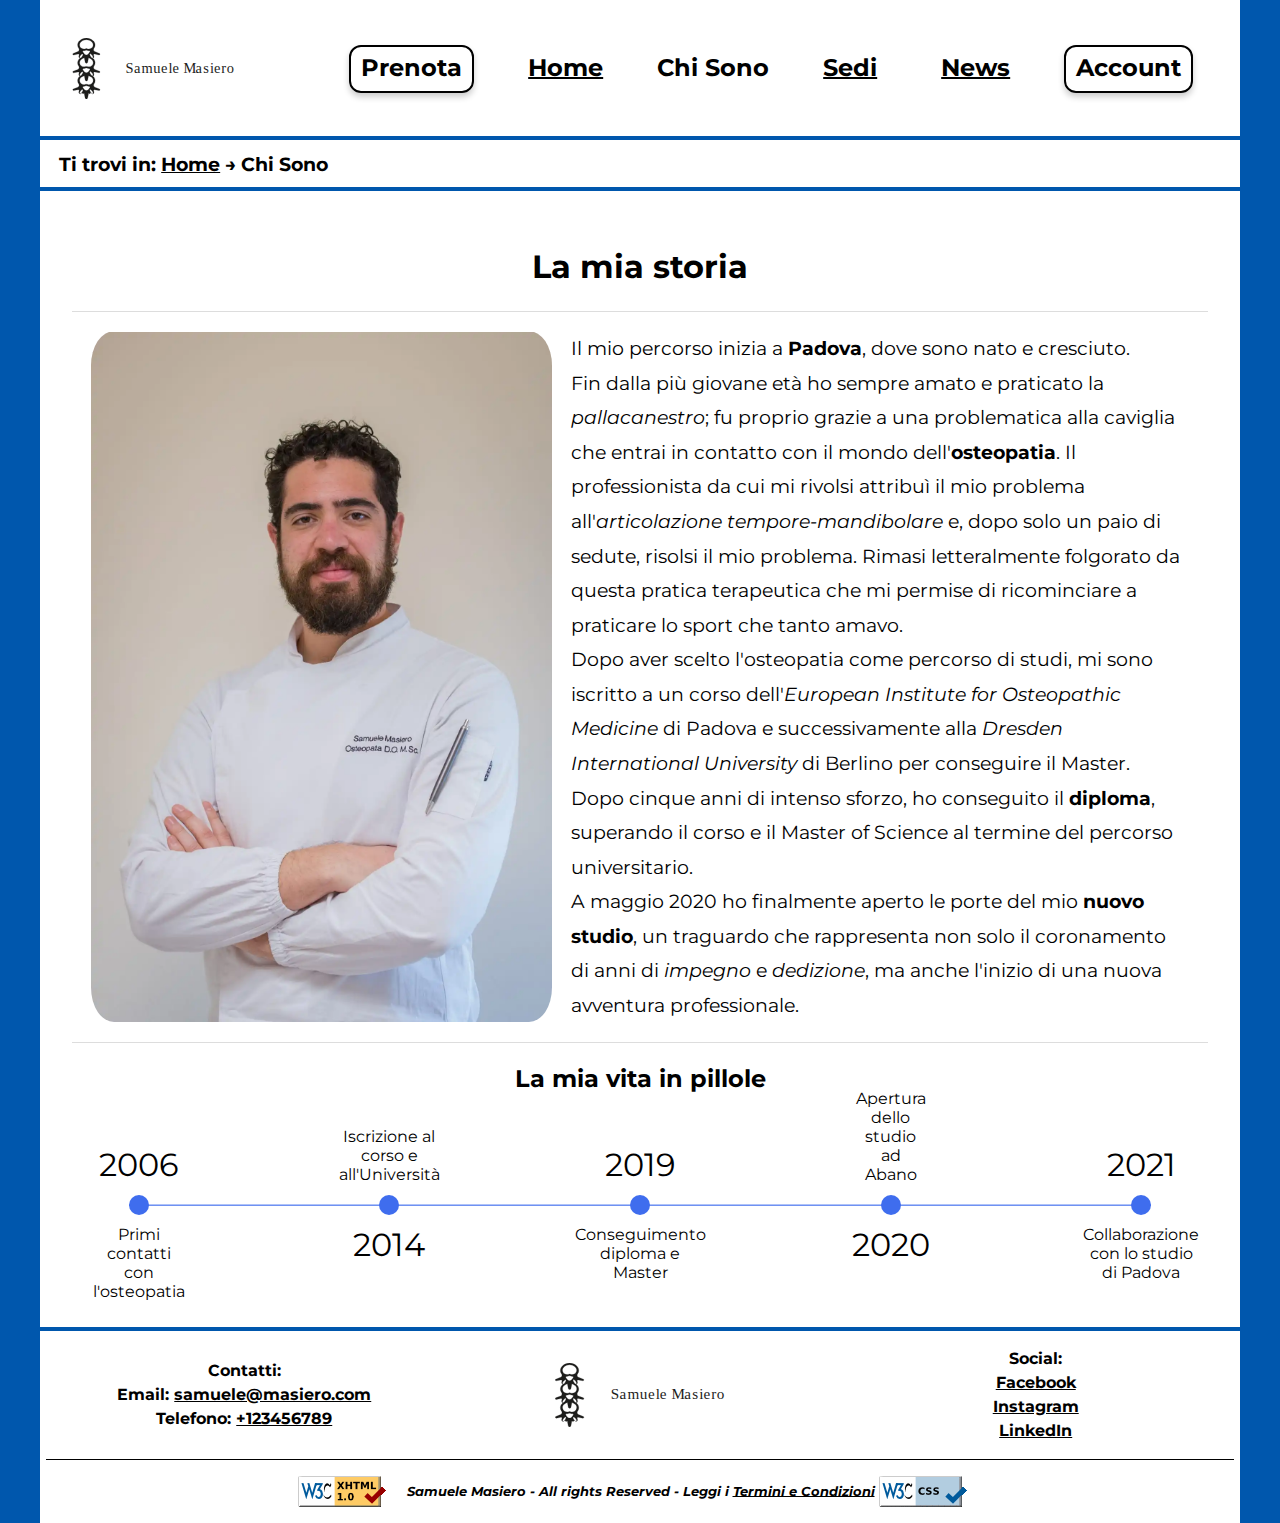
<file: html/about.html>
<!DOCTYPE html>

<html lang="it">
    <head>
        <meta charset="utf-8" />
        <title>Chi Sono - Samuele Masiero</title>
        <link rel="icon" type="image/x-icon" href="./../images/favicon.png" />
        <meta name="description" content="Questa è la pagina dedicata alla biografia di Samuele Masiero, osteopata a Padova: il percorso di studi, le specializzazioni e l'apertura delle cliniche." />
        <meta name="keywords" content="Osteopata,Padova,Samuele Masiero,Biografia" />
        <meta name="author" content="Gruppo OsteoWeb" />
        <meta name="viewport" content="width=device-width, initial-scale=1.0" />
        <link rel="preconnect" href="https://fonts.googleapis.com" />
        <link rel="preconnect" href="https://fonts.gstatic.com" crossorigin />
        <link href="https://fonts.googleapis.com/css2?family=Montserrat:ital,wght@0,100..900;1,100..900&display=swap" rel="stylesheet" />
        <link rel="stylesheet" href="./../styles/style.css" media="screen" />
        <link rel="stylesheet" href="./../styles/tablet.css" media="screen and (max-width:1200px)" />
        <link rel="stylesheet" href="./../styles/mini.css" media="screen and (max-width:768px)" />
        <link rel="stylesheet" href="./../styles/print.css" media="print" />
    </head>

    <body id="about">
        <header>
            <nav aria-label="aiuti alla navigazione" class="listHelp">
                <ul>
                    <li><a href="#content" class="navigationHelp">Vai al contenuto</a></li>
                </ul>
            </nav>
            <div>
                <h1>Osteopata Samuele Masiero</h1>
                <button id="hamburgerBtn" aria-label="Apri/Chiudi menu" aria-expanded="false">
                    <span></span>
                    <span></span>
                    <span></span>
                </button>
                <nav id="menu" aria-label="Menu di navigazione">
                    <ul>
                    <li><a href="#content" class="navigationHelp">Salta menu di navigazione</a></li>
                    <li><a href="./../php/prenotazione.php" class="pulsantemenu">Prenota</a></li>
                    <li><a href="./../index.php" lang="en" xml:lang="en">Home</a></li>  
                    <li class="currentpage">Chi Sono</li>
                    <li><a href="./../html/sedi.html">Sedi</a></li>
                    <li><a href="./../php/news.php" lang="en" xml:lang="en">News</a></li>
                    <li><a href="./../php/accesso.php" class="pulsantemenu" lang="en" xml:lang="en">Account</a></li>
                    </ul>
                </nav>
            </div>
            <nav id="burger-menu" aria-label="Menù a tendina" tabindex="-1">
                <a href="#content" class="navigationHelp">Salta menu di navigazione</a>
                <a href="./../php/prenotazione.php" class="pulsantemenu">Prenota</a>
                <a href="./../index.php" lang="en" xml:lang="en">Home</a>
                <span class="currentpage">Chi Sono</span>
                <a href="./../html/sedi.html">Sedi</a>
                <a href="./../php/news.php" lang="en" xml:lang="en">News</a>
                <a href="./../php/accesso.php" class="pulsantemenu" lang="en" xml:lang="en">Account</a>
            </nav>
            <nav id="breadcrumb" aria-label="Breadcrumb">
                <p>Ti trovi in: <a href="./../index.php" lang="en" xml:lang="en">Home</a> &#8594; Chi Sono</p>
            </nav>

        </header>

        <main id="content">
          <h2>La mia storia</h2>
          <section class="biografia">
            <img src="./../images/Samu.webp" alt="Mezzo busto di Samuele Masiero sorride a braccia conserte, indossa un camice"/>
            <article>
                <p>
                    Il mio percorso inizia a <strong>Padova</strong>, dove sono nato e cresciuto.
                </p>
                <p>
                    Fin dalla più giovane età ho sempre amato e praticato la <em>pallacanestro</em>; fu proprio grazie a una problematica alla caviglia che entrai in contatto con il mondo dell'<strong>osteopatia</strong>. 
                    Il professionista da cui mi rivolsi attribuì il mio problema all'<em>articolazione tempore-mandibolare</em> e, dopo solo un paio di sedute, risolsi il mio problema. 
                    Rimasi letteralmente folgorato da questa pratica terapeutica che mi permise di ricominciare a praticare lo sport che tanto amavo.
                </p>
                <p>
                    Dopo aver scelto l'osteopatia come percorso di studi, mi sono iscritto a un corso dell'<em><span lang="en" xml:lang="en">European Institute for Osteopathic Medicine</span></em> di Padova e successivamente alla <em><span lang="en" xml:lang="en">Dresden International University</span></em> di Berlino per conseguire il <span lang="en" xml:lang="en">Master</span>.
                </p>
                <p>
                    Dopo cinque anni di intenso sforzo, ho conseguito il <strong>diploma</strong>, superando il corso e il <span lang="en" xml:lang="en">Master of Science</span> al termine del percorso universitario.
                </p>
                <p>
                    A maggio 2020 ho finalmente aperto le porte del mio <strong>nuovo studio</strong>, un traguardo che rappresenta non solo il coronamento di anni di <em>impegno</em> e <em>dedizione</em>, ma anche l'inizio di una nuova avventura professionale.
                </p>
            </article>
          </section>

          <section>
            <h3>La mia vita in pillole</h3>
            <ul class="timeline" aria-label="Timeline della vita di Samuele Masiero">
              <li data-time="2006" data-text="Primi contatti con l'osteopatia" aria-label="2006. Primi contatti con l'osteopatia"></li>
              <li data-time="2014" data-text="Iscrizione al corso e all'Università" aria-label="2014. Iscrizione al corso e all'Università"></li>
              <li data-time="2019" data-text="Conseguimento diploma e Master" aria-label="2019. Conseguimento diploma e Master"></li>
              <li data-time="2020" data-text="Apertura dello studio ad Abano" aria-label="2020. Apertura dello studio ad Abano"></li>
              <li data-time="2021" data-text="Collaborazione con lo studio di Padova" aria-label="2021. Collaborazione con lo studio di Padova"></li>
            </ul>
          </section>
        </main>
        
        <footer>
            <div class="colonne">
                <div>
                    <p>Contatti:</p>
                    <ul aria-label="Contatti">
                    <li><span lang="en" xml:lang="en">Email</span>: <a href="mailto:samuele@masiero.com">samuele@masiero.com</a></li>
                    <li>Telefono: <a href="tel:+123456789">+123456789</a></li>
                    </ul>
                </div>
                <div class="logo"></div>
                <div>
                    <p lang="en" xml:lang="en">Social:</p>
                    <ul aria-label="Social">
                    <li><a href="https://www.facebook.com/samuele.masiero.7" lang="en" xml:lang="en">Facebook</a></li>
                    <li><a href="https://www.instagram.com/samuele_masiero_osteopata/" lang="en" xml:lang="en">Instagram</a></li>
                    <li><a href="https://linked.in" lang="en" xml:lang="en">LinkedIn</a></li>
                    </ul>
                </div>
            </div>
            <img class="imgValidCode" src="./../images/valid-xhtml10.png" alt="HTML valido"/>
            <p>
                Samuele Masiero - <span lang="en" xml:lang="en">All rights Reserved</span> - Leggi i <a href="../html/condizioni.html">Termini e Condizioni</a>
            </p>
            <img class="imgValidCode" src="./../images/vcss-blue.gif" alt="CSS valido"/>
        </footer>

        <script src="./../js/hamburger.js" defer></script>
        <script src="./../js/backtotop.js" defer></script>
        <a href="#content" id="backToTop" aria-label="Torna su">
            <span class="arrow-up"></span>
        </a>

    </body>

</html>
</file>
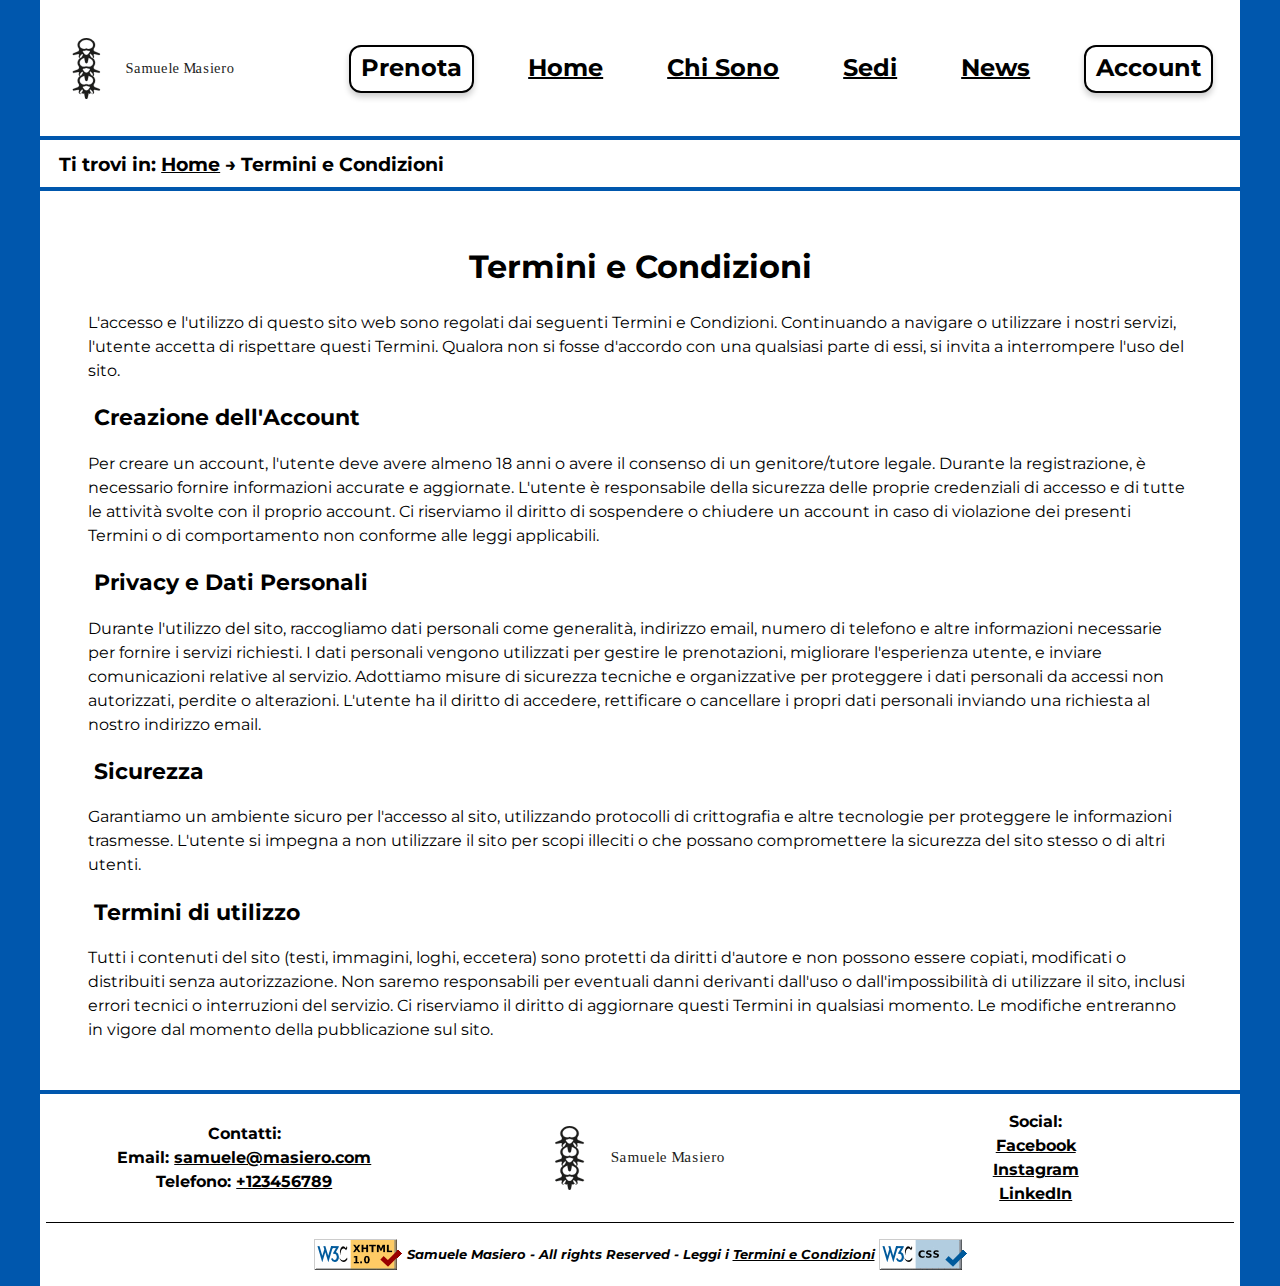
<file: html/condizioni.html>
<!DOCTYPE html>

<html lang="it">
    <head>
        <meta charset="utf-8" />
        <title>Termini e Condizioni - Samuele Masiero</title>
        <link rel="icon" type="image/x-icon" href="./../images/favicon.png" />
        <meta name="description" content="Questa pagina tratta i Termini e Condizioni dell'osteopata Samuele Masiero." />
        <meta name="keywords" content="Osteopata,Padova,Samuele Masiero,termini e condizioni,condizioni,t&c" />
        <meta name="author" content="Gruppo OsteoWeb" />
        <meta name="viewport" content="width=device-width, initial-scale=1.0" />
        <link rel="preconnect" href="https://fonts.googleapis.com" />
        <link rel="preconnect" href="https://fonts.gstatic.com" crossorigin />
        <link href="https://fonts.googleapis.com/css2?family=Montserrat:ital,wght@0,100..900;1,100..900&display=swap" rel="stylesheet" />
        <link rel="stylesheet" href="../styles/style.css" media="screen" />
        <link rel="stylesheet" href="../styles/tablet.css" media="screen and (max-width:1200px)" />
        <link rel="stylesheet" href="../styles/mini.css" media="screen and (max-width:768px)" />
        <link rel="stylesheet" href="../styles/print.css" media="print" />
    </head>

    <body id="condizioni">
        <header>
            <nav aria-label="aiuti alla navigazione" class="listHelp">
                <ul>
                    <li><a href="#content" class="navigationHelp">Vai al contenuto</a></li>
                </ul>
            </nav>
            <div>
                <h1>Osteopata Samuele Masiero</h1>
                <button id="hamburgerBtn" aria-label="Apri/Chiudi menu" aria-expanded="false">
                    <span></span>
                    <span></span>
                    <span></span>
                </button>
                <nav id="menu" aria-label="Menu di navigazione">
                    <ul>
                    <li><a href="#content" class="navigationHelp">Salta menu di navigazione</a></li>
                    <li><a href="./../php/prenotazione.php" class="pulsantemenu">Prenota</a></li>
                    <li><a href="./../index.php" lang="en" xml:lang="en">Home</a></li> 
                    <li><a href="about.html">Chi Sono</a></li>
                    <li><a href="sedi.html">Sedi</a></li>
                    <li><a href="./../php/news.php" lang="en" xml:lang="en">News</a></li>
                    <li><a href="./../php/accesso.php" class="pulsantemenu" lang="en" xml:lang="en">Account</a></li>
                    </ul>
                </nav>       
            </div>
            <nav id="burger-menu" aria-label="Menù a tendina" tabindex="-1">
                <a href="#content" class="navigationHelp">Salta menu di navigazione</a>
                <a href="./../php/prenotazione.php" class="pulsantemenu">Prenota</a>
                <a href="./../index.php" lang="en" xml:lang="en">Home</a>
                <a href="about.html">Chi Sono</a>
                <a href="sedi.html">Sedi</a>
                <a href="./../php/news.php" lang="en" xml:lang="en">News</a>
                <a href="./../php/accesso.php" class="pulsantemenu" lang="en" xml:lang="en">Account</a>
            </nav>
            <nav id="breadcrumb" aria-label="Breadcrumb">
                <p>Ti trovi in: <a href="./../index.php" lang="en" xml:lang="en">Home</a> &#8594; Termini e Condizioni</p>
            </nav>
        </header>

    <main id="content">
        <h2>Termini e Condizioni</h2>
        <p>
            L'accesso e l'utilizzo di questo sito web sono regolati dai seguenti Termini e Condizioni. Continuando a navigare o utilizzare i nostri servizi,
            l'utente accetta di rispettare questi Termini. Qualora non si fosse d'accordo con una qualsiasi parte di essi, si invita a interrompere l'uso del sito.
        </p>
        <h3>Creazione dell'<span lang="en" xml:lang="en">Account</span></h3>
        <p>
            Per creare un <span lang="en" xml:lang="en">account</span>, l'utente deve avere almeno 18 anni o avere il consenso di un genitore/tutore legale.
            Durante la registrazione, è necessario fornire informazioni accurate e aggiornate.
            L'utente è responsabile della sicurezza delle proprie credenziali di accesso e di tutte le attività svolte con il proprio <span lang="en" xml:lang="en">account</span>.
            Ci riserviamo il diritto di sospendere o chiudere un <span lang="en" xml:lang="en">account</span> in caso di violazione dei presenti Termini o di comportamento non conforme alle leggi applicabili.
        </p>
        <h3><span lang="en" xml:lang="en">Privacy</span> e Dati Personali</h3>
        <p>
            Durante l'utilizzo del sito, raccogliamo dati personali come generalità, indirizzo <span lang="en" xml:lang="en">email</span>, numero di telefono e altre informazioni necessarie per fornire i servizi richiesti.
            I dati personali vengono utilizzati per gestire le prenotazioni, migliorare l'esperienza utente, e inviare comunicazioni relative al servizio.
            Adottiamo misure di sicurezza tecniche e organizzative per proteggere i dati personali da accessi non autorizzati, perdite o alterazioni.
            L'utente ha il diritto di accedere, rettificare o cancellare i propri dati personali inviando una richiesta al nostro indirizzo <span lang="en" xml:lang="en">email</span>.
        </p>
        <h3>Sicurezza</h3>
        <p>
            Garantiamo un ambiente sicuro per l'accesso al sito, utilizzando protocolli di crittografia e altre tecnologie per proteggere le informazioni trasmesse.
            L'utente si impegna a non utilizzare il sito per scopi illeciti o che possano compromettere la sicurezza del sito stesso o di altri utenti.
        </p>
        <h3>Termini di utilizzo</h3>
        <p>
            Tutti i contenuti del sito (testi, immagini, loghi, eccetera) sono protetti da diritti d'autore e non possono essere copiati, modificati o distribuiti senza autorizzazione.
            Non saremo responsabili per eventuali danni derivanti dall'uso o dall'impossibilità di utilizzare il sito, inclusi errori tecnici o interruzioni del servizio.
            Ci riserviamo il diritto di aggiornare questi Termini in qualsiasi momento. Le modifiche entreranno in vigore dal momento della pubblicazione sul sito.
        </p>

    </main>

    <footer>
        <div class="colonne">
            <div>
                <p>Contatti:</p>
                <ul aria-label="Contatti">
                <li><span lang="en" xml:lang="en">Email</span>: <a href="mailto:samuele@masiero.com">samuele@masiero.com</a></li>
                <li>Telefono: <a href="tel:+123456789">+123456789</a></li>
                </ul>
            </div>
            <div class="logo"></div>
            <div>
                <p lang="en" xml:lang="en">Social:</p>
                <ul aria-label="Social">
                <li><a href="https://www.facebook.com/samuele.masiero.7" lang="en" xml:lang="en">Facebook</a></li>
                <li><a href="https://www.instagram.com/samuele_masiero_osteopata/" lang="en" xml:lang="en">Instagram</a></li>
                <li><a href="https://linked.in" lang="en" xml:lang="en">LinkedIn</a></li>
                </ul>
            </div>
        </div>
        <img class="imgValidCode" src="./../images/valid-xhtml10.png" alt="HTML valido"/>
        <p>
            Samuele Masiero - <span lang="en" xml:lang="en">All rights Reserved</span> - Leggi i <a href="../html/condizioni.html">Termini e Condizioni</a>
        </p>
        <img class="imgValidCode" src="./../images/vcss-blue.gif" alt="CSS valido"/>
    </footer>

    <script src="./../js/hamburger.js" defer></script>
    <script src="./../js/backtotop.js" defer></script>
    <a href="#content" id="backToTop" aria-label="Torna su">
        <span class="arrow-up"></span>
    </a>

    </body>
</html>
</file>
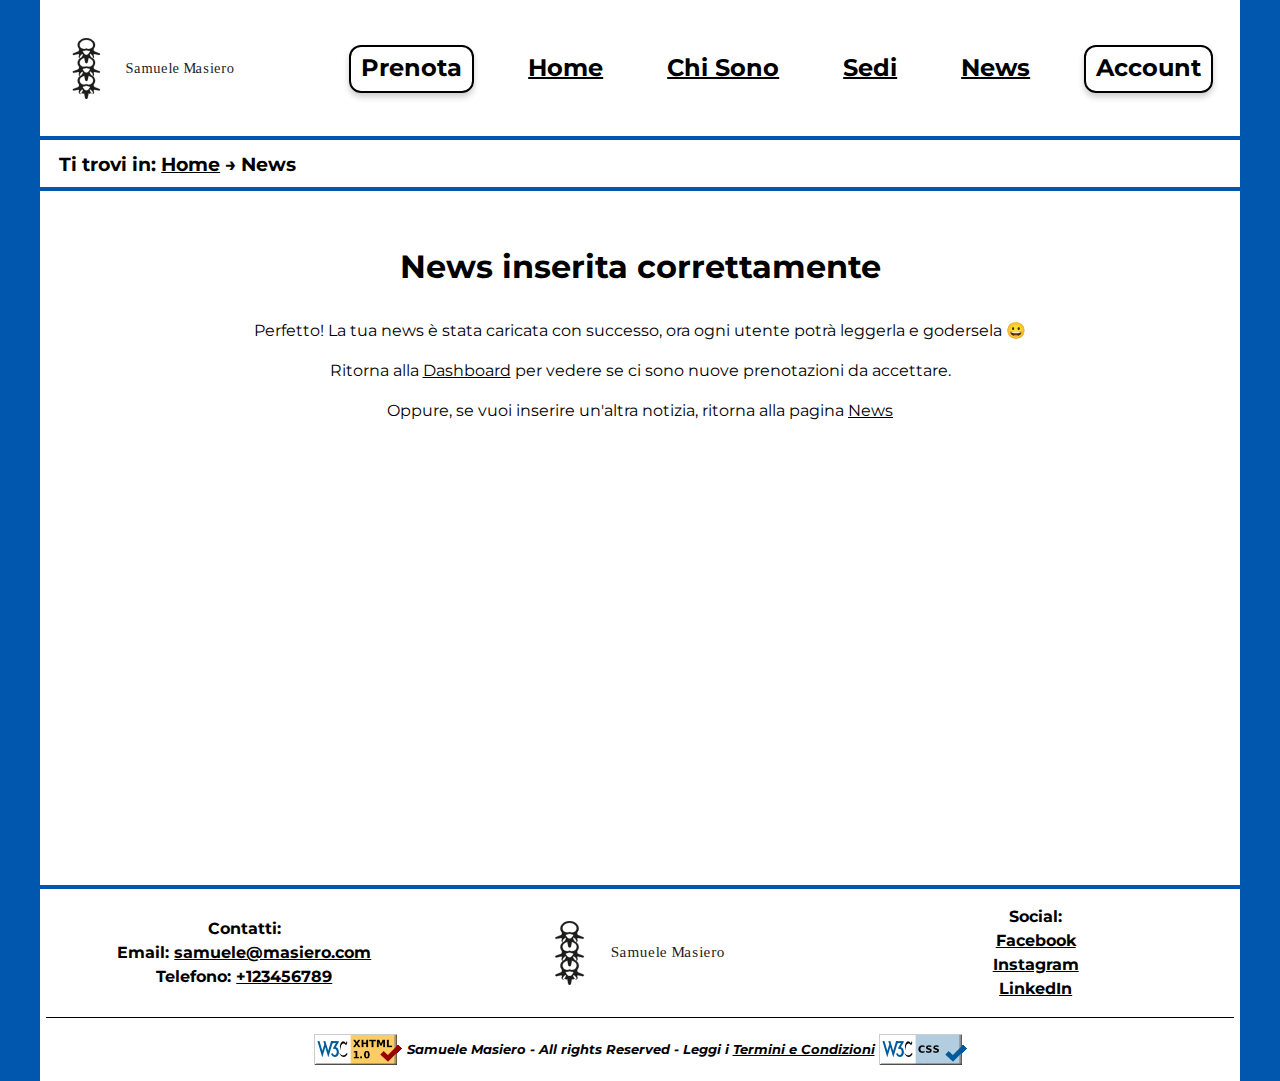
<file: html/confermaInserimentoNews.html>
<!DOCTYPE html>

<html lang="it">
    <head>
        <meta charset="utf-8" />
        <title>News Inserita - Samuele Masiero</title>
        <link rel="icon" type="image/x-icon" href="./../images/favicon.png">
        <meta name="description" content="Questa pagina e` dedicata alla prenotazione degli appuntamenti con l'osteopata Samuele Masiero." />
        <meta name="keywords" content="Osteopata,Samuele Masiero,Prenotazione,Appuntamenti" />
        <meta name="author" content="Gruppo OsteoWeb" />
        <meta name="viewport" content="width=device-width, initial-scale=1.0" />
        <link rel="preconnect" href="https://fonts.googleapis.com" />
        <link rel="preconnect" href="https://fonts.gstatic.com" crossorigin />
        <link href="https://fonts.googleapis.com/css2?family=Montserrat:ital,wght@0,100..900;1,100..900&display=swap" rel="stylesheet" />
        <link rel="stylesheet" href="./../styles/style.css" media="screen" />
        <link rel="stylesheet" href="./../styles/tablet.css" media="screen and (max-width:1200px)" />
        <link rel="stylesheet" href="./../styles/mini.css" media="screen and (max-width:768px)" />
        <link rel="stylesheet" href="./../styles/print.css" media="print" />
    </head>
  
    <body id="confermaNews">
        <header>
            <nav aria-label="aiuti alla navigazione" class="listHelp">
                <ul>
                    <li><a href="#content" class="navigationHelp">Vai al contenuto</a></li>
                </ul>
            </nav>
            <div>
                <h1>Osteopata Samuele Masiero</h1>
                <button id="hamburgerBtn" aria-label="Apri/Chiudi menu" aria-expanded="false">
                    <span></span>
                    <span></span>
                    <span></span>
                </button>
                <nav id="menu" aria-label="Menu di navigazione">
                    <ul>
                    <li><a href="#content" class="navigationHelp">Salta menu di navigazione</a></li>
                    <li><a href="./../php/prenotazione.php" class="pulsantemenu">Prenota</a></li>
                    <li><a href="./../index.php" lang="en" xml:lang="en">Home</a></li> 
                    <li><a href="about.html">Chi Sono</a></li>
                    <li><a href="sedi.html">Sedi</a></li>
                    <li><a href="./../php/news.php" lang="en" xml:lang="en">News</a></li>
                    <li><a href="./../php/accesso.php" class="pulsantemenu" lang="en" xml:lang="en">Account</a></li>
                    </ul>
                </nav>       
            </div>
            <nav id="burger-menu" aria-label="Menù a tendina" tabindex="-1">
                <a href="#content" class="navigationHelp">Salta menu di navigazione</a>
                <a href="./../php/prenotazione.php" class="pulsantemenu">Prenota</a>
                <a href="./../index.php" lang="en" xml:lang="en">Home</a>
                <a href="about.html">Chi Sono</a>
                <a href="sedi.html">Sedi</a>
                <a href="./../php/news.php" lang="en" xml:lang="en">News</a>
                <a href="./../php/accesso.php" class="pulsantemenu" lang="en" xml:lang="en">Account</a>
            </nav>
            <nav id="breadcrumb" aria-label="Breadcrumb">
                <p>Ti trovi in: <a href="./../index.php" lang="en" xml:lang="en">Home</a> &#8594; <span lang="en" xml:lang="en">News</span></p>
            </nav>
        </header>

        <main id="content">
            <h2><span lang="en" xml:lang="en">News</span> inserita correttamente</h2>
            <p>Perfetto! La tua <span lang="en" xml:lang="en">news</span> è stata caricata con successo, ora ogni utente potrà leggerla e godersela &#128512;</p>
            <p>Ritorna alla <a href="./../php/admin.php" lang="en" xml:lang="en">Dashboard</a> per vedere se ci sono nuove prenotazioni da accettare.</p>
            <p>Oppure, se vuoi inserire un'altra notizia, ritorna alla pagina <a href="./../php/news.php" lang="en" xml:lang="en">News</a></p>

        </main>


        <footer>
            <div class="colonne">
                <div>
                    <p>Contatti:</p>
                    <ul aria-label="Contatti">
                    <li><span lang="en" xml:lang="en">Email</span>: <a href="mailto:samuele@masiero.com">samuele@masiero.com</a></li>
                    <li>Telefono: <a href="tel:+123456789">+123456789</a></li>
                    </ul>
                </div>
                <div class="logo"></div>
                <div>
                    <p lang="en" xml:lang="en">Social:</p>
                    <ul aria-label="Social">
                    <li><a href="https://www.facebook.com/samuele.masiero.7" lang="en" xml:lang="en">Facebook</a></li>
                    <li><a href="https://www.instagram.com/samuele_masiero_osteopata/" lang="en" xml:lang="en">Instagram</a></li>
                    <li><a href="https://linked.in" lang="en" xml:lang="en">LinkedIn</a></li>
                    </ul>
                </div>
            </div>
            <img class="imgValidCode" src="./../images/valid-xhtml10.png" alt="HTML valido"/>
            <p>
                Samuele Masiero - <span lang="en" xml:lang="en">All rights Reserved</span> - Leggi i <a href="../html/condizioni.html">Termini e Condizioni</a>
            </p>
            <img class="imgValidCode" src="./../images/vcss-blue.gif" alt="CSS valido"/>
        </footer>

        <script src="./../js/hamburger.js" defer></script>
        <script src="./../js/backtotop.js" defer></script>
        <a href="#content" id="backToTop" aria-label="Torna su">
            <span class="arrow-up"></span>
        </a>

    </body>

</html>
</file>
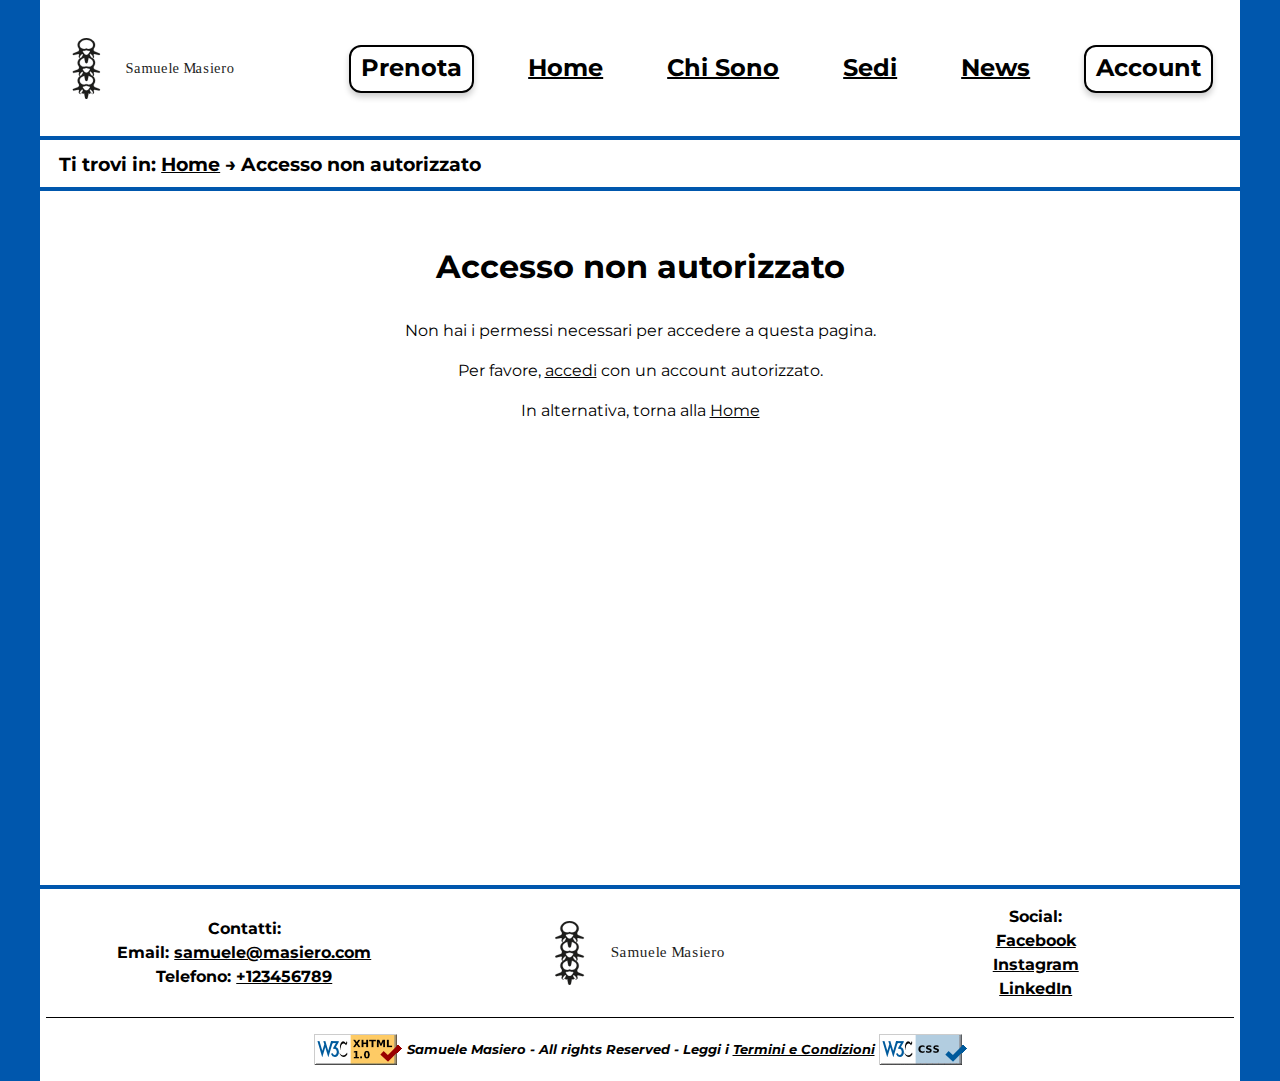
<file: html/notAuthorized.html>
<!DOCTYPE html>

<html lang="it">
    <head>
        <meta charset="utf-8" />
        <title>ACCESSO NON AUTORIZZATO - Samuele Masiero</title>
        <link rel="icon" type="image/x-icon" href="./../images/favicon.png" />
        <meta name="description" content="Accesso non autorizzato nel sito Samuele Masiero" />
        <meta name="author" content="Gruppo OsteoWeb" />
        <meta name="viewport" content="width=device-width, initial-scale=1.0" />
        <link rel="preconnect" href="https://fonts.googleapis.com" />
        <link rel="preconnect" href="https://fonts.gstatic.com" crossorigin />
        <link href="https://fonts.googleapis.com/css2?family=Montserrat:ital,wght@0,100..900;1,100..900&display=swap" rel="stylesheet" />
        <link rel="stylesheet" href="./../styles/style.css" media="screen" />
        <link rel="stylesheet" href="./../styles/tablet.css" media="screen and (max-width:1200px)" />
        <link rel="stylesheet" href="./../styles/mini.css" media="screen and (max-width:768px)" />
        <link rel="stylesheet" href="./../styles/print.css" media="print" />
        <!--<script src="scripts/menu_logic.js"></script>-->
    </head>

    <body id="notAuthorized">
        <header>
            <nav aria-label="aiuti alla navigazione" class="listHelp">
                <ul>
                    <li><a href="#content" class="navigationHelp">Vai al contenuto</a></li>
                </ul>
            </nav>
            <div>
                <h1>Osteopata Samuele Masiero</h1>
                <button id="hamburgerBtn" aria-label="Apri/Chiudi menu" aria-expanded="false">
                    <span></span>
                    <span></span>
                    <span></span>
                </button>
                <nav id="menu" aria-label="Menu di navigazione">
                    <ul>
                    <li><a href="#content" class="navigationHelp">Salta menu di navigazione</a></li>
                    <li><a href="./../php/prenotazione.php" class="pulsantemenu">Prenota</a></li>
                    <li><a href="./../index.php" lang="en" xml:lang="en">Home</a></li> 
                    <li><a href="about.html">Chi Sono</a></li>
                    <li><a href="sedi.html">Sedi</a></li>
                    <li><a href="./../php/news.php" lang="en" xml:lang="en">News</a></li>
                    <li><a href="./../php/accesso.php" class="pulsantemenu" lang="en" xml:lang="en">Account</a></li>
                    </ul>
                </nav>       
            </div>
            <nav id="burger-menu" aria-label="Menù a tendina" tabindex="-1">
                <a href="#content" class="navigationHelp">Salta menu di navigazione</a>
                <a href="./../php/prenotazione.php" class="pulsantemenu">Prenota</a>
                <a href="./../index.php" lang="en" xml:lang="en">Home</a>
                <a href="about.html">Chi Sono</a>
                <a href="sedi.html">Sedi</a>
                <a href="./../php/news.php" lang="en" xml:lang="en">News</a>
                <a href="./../php/accesso.php" class="pulsantemenu" lang="en" xml:lang="en">Account</a>
            </nav>
            <nav id="breadcrumb" aria-label="Breadcrumb">
                <p>Ti trovi in: <a href="./../index.php" lang="en" xml:lang="en">Home</a> &#8594; Accesso non autorizzato</p>
            </nav>
        </header>

        <main id="content">
            <h2>Accesso non autorizzato</h2>
            <p>Non hai i permessi necessari per accedere a questa pagina.</p>
            <p>Per favore, <a href="./../php/accesso.php">accedi</a> con un <span lang="en" xml:lang="en">account</span> autorizzato.</p>
            <p>In alternativa, torna alla <a href="./../index.php" lang="en" xml:lang="en">Home</a></p>
        </main>

        <footer>
            <div class="colonne">
                <div>
                    <p>Contatti:</p>
                    <ul aria-label="Contatti">
                    <li><span lang="en" xml:lang="en">Email</span>: <a href="mailto:samuele@masiero.com">samuele@masiero.com</a></li>
                    <li>Telefono: <a href="tel:+123456789">+123456789</a></li>
                    </ul>
                </div>
                <div class="logo"></div>
                <div>
                    <p lang="en" xml:lang="en">Social:</p>
                    <ul aria-label="Social">
                    <li><a href="https://www.facebook.com/samuele.masiero.7" lang="en" xml:lang="en">Facebook</a></li>
                    <li><a href="https://www.instagram.com/samuele_masiero_osteopata/" lang="en" xml:lang="en">Instagram</a></li>
                    <li><a href="https://linked.in" lang="en" xml:lang="en">LinkedIn</a></li>
                    </ul>
                </div>
            </div>
            <img class="imgValidCode" src="./../images/valid-xhtml10.png" alt="HTML valido"/>
            <p>
                Samuele Masiero - <span lang="en" xml:lang="en">All rights Reserved</span> - Leggi i <a href="../html/condizioni.html">Termini e Condizioni</a>
            </p>
            <img class="imgValidCode" src="./../images/vcss-blue.gif" alt="CSS valido"/>
        </footer>

        <script src="./../js/hamburger.js" defer></script>
        <script src="./../js/backtotop.js" defer></script>
        <a href="#content" id="backToTop" aria-label="Torna su">
            <span class="arrow-up"></span>
        </a>
    </body>
</html>
</file>
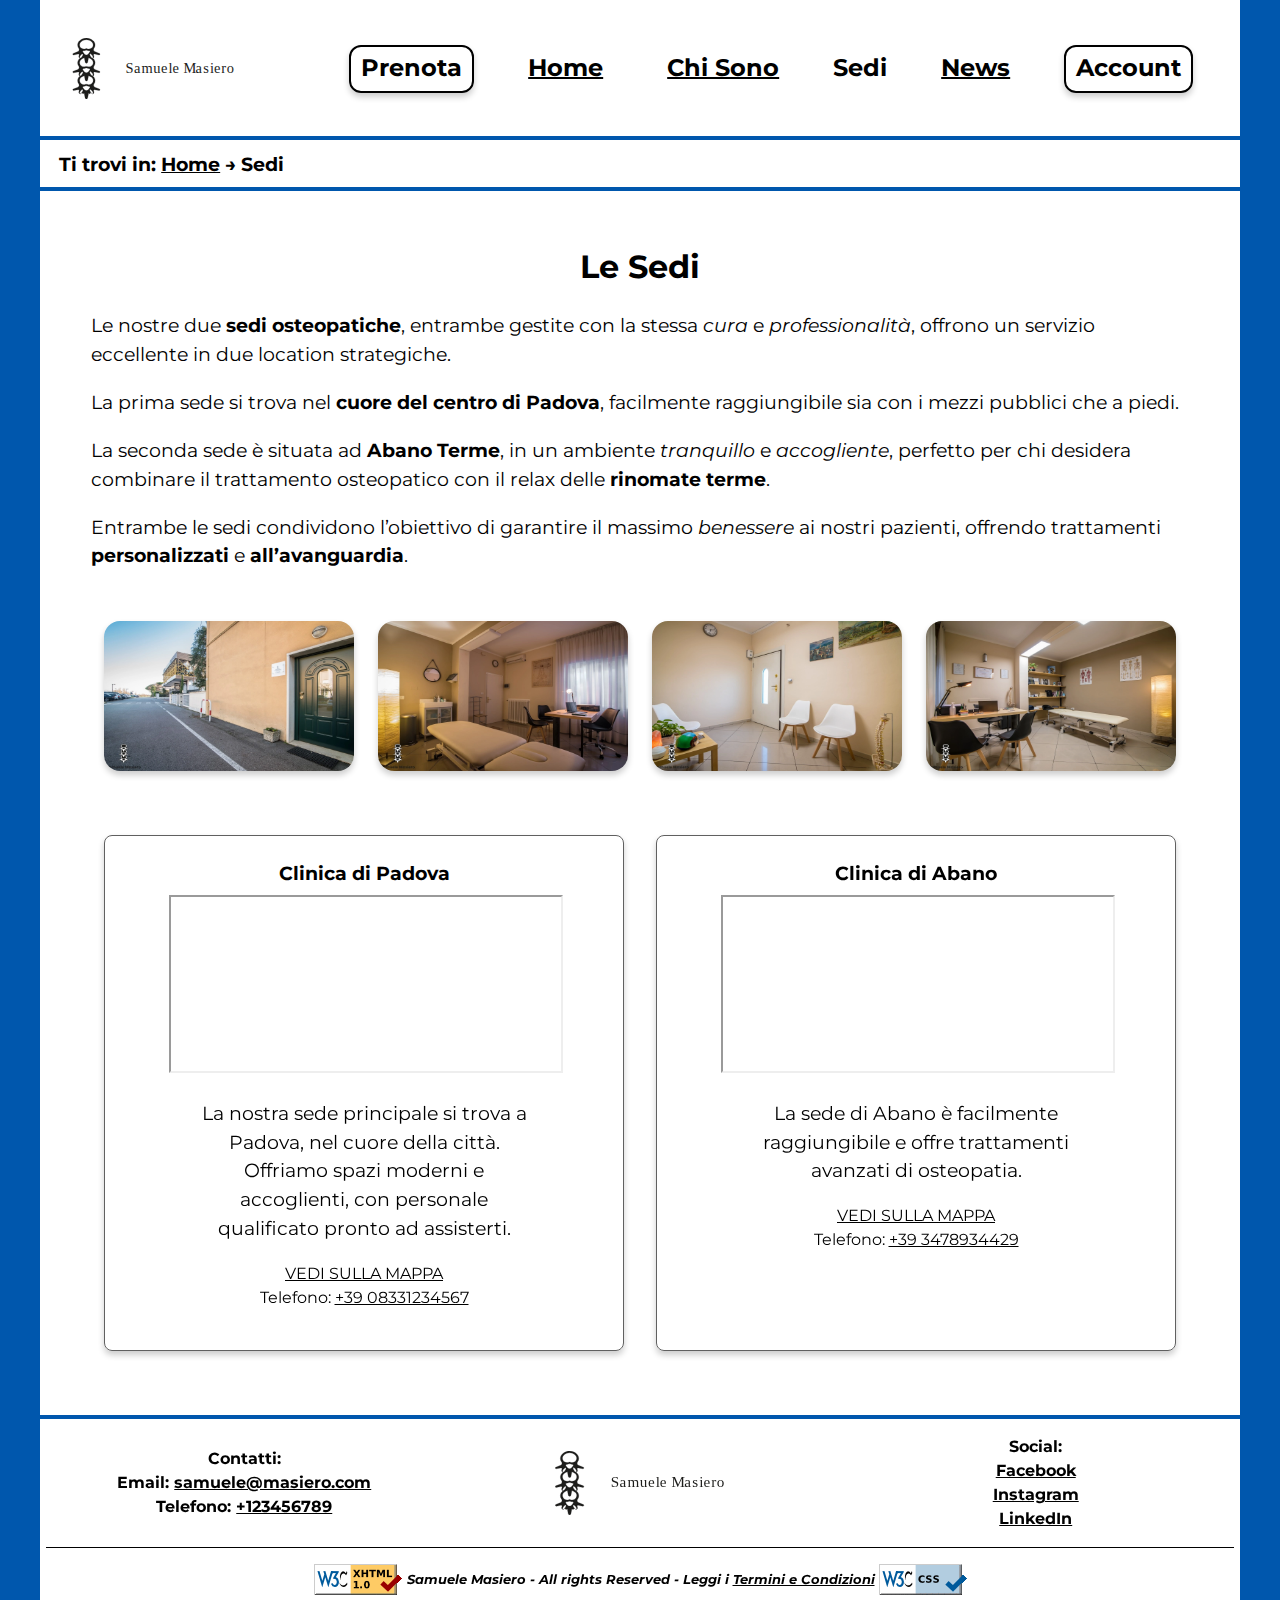
<file: html/sedi.html>
<!DOCTYPE html>

<html lang="it">
    <head>
        <meta charset="utf-8" />
        <title>Sedi - Samuele Masiero</title>
        <link rel="icon" type="image/x-icon" href="./../images/favicon.png" />
        <meta name="description" content="Questa è la pagina dedicata alle sedi ad Abano e Padova dell'osteopata Samuele Masiero" />
        <meta name="keywords" content="Osteopata,Padova,Abano,Samuele Masiero,Sedi" />
        <meta name="author" content="Gruppo OsteoWeb" />
        <meta name="viewport" content="width=device-width, initial-scale=1.0" />
        <link rel="preconnect" href="https://fonts.googleapis.com" />
        <link rel="preconnect" href="https://fonts.gstatic.com" crossorigin />
        <link href="https://fonts.googleapis.com/css2?family=Montserrat:ital,wght@0,100..900;1,100..900&display=swap" rel="stylesheet" />
        <link rel="stylesheet" href="./../styles/style.css" media="screen" />
        <link rel="stylesheet" href="./../styles/tablet.css" media="screen and (max-width:1200px)" />
        <link rel="stylesheet" href="./../styles/mini.css" media="screen and (max-width:768px)" />
        <link rel="stylesheet" href="./../styles/print.css" media="print" />
    </head>

    <body id="sedi">
        <header>
            <nav aria-label="aiuti alla navigazione" class="listHelp">
                <ul>
                    <li><a href="#content" class="navigationHelp">Vai al contenuto</a></li>
                </ul>
            </nav>
            <div>
                <h1>Osteopata Samuele Masiero</h1>
                <button id="hamburgerBtn" aria-label="Apri/Chiudi menu" aria-expanded="false">
                    <span></span>
                    <span></span>
                    <span></span>
                </button>
                <nav id="menu" aria-label="Menu di navigazione">
                    <ul>
                    <li><a href="#content" class="navigationHelp">Salta menu di navigazione</a></li>
                    <li><a href="./../php/prenotazione.php" class="pulsantemenu">Prenota</a></li>
                    <li><a href="./../index.php" lang="en" xml:lang="en">Home</a></li>
                    <li><a href="about.html">Chi Sono</a></li>
                    <li class="currentpage">Sedi</li>
                    <li><a href="./../php/news.php" lang="en" xml:lang="en">News</a></li>
                    <li><a href="./../php/accesso.php" class="pulsantemenu" lang="en" xml:lang="en">Account</a></li>
                    </ul>
                </nav>
            </div>
            <nav id="burger-menu" aria-label="Menù a tendina" tabindex="-1">
                <a href="#content" class="navigationHelp">Salta menu di navigazione</a>
                <a href="./../php/prenotazione.php" class="pulsantemenu">Prenota</a>
                <a href="./../index.php" lang="en" xml:lang="en">Home</a>
                <a href="about.html">Chi Sono</a>
                <span class="currentpage">Sedi</span>
                <a href="./../php/news.php" lang="en" xml:lang="en">News</a>
                <a href="./../php/accesso.php" class="pulsantemenu" lang="en" xml:lang="en">Account</a>
            </nav>
            <nav id="breadcrumb" aria-label="Breadcrumb">
                <p>Ti trovi in: <a href="./../index.php" lang="en" xml:lang="en">Home</a> &#8594; Sedi</p>
            </nav>
        </header>
    
        <main id="content">
        <h2>Le Sedi</h2>
        <p>
            Le nostre due <strong>sedi osteopatiche</strong>, entrambe gestite con la stessa <em>cura</em> e <em>professionalità</em>, offrono un servizio eccellente in due <span lang="en" xml:lang="en">location</span> strategiche. 
        </p>
        <p>
            La prima sede si trova nel <strong>cuore del centro di Padova</strong>, facilmente raggiungibile sia con i mezzi pubblici che a piedi. 
        </p>
        <p>
            La seconda sede è situata ad <strong>Abano Terme</strong>, in un ambiente <em>tranquillo</em> e <em>accogliente</em>, perfetto per chi desidera combinare il trattamento osteopatico con il relax delle <strong>rinomate terme</strong>. 
        </p>
        <p>
            Entrambe le sedi condividono l’obiettivo di garantire il massimo <em>benessere</em> ai nostri pazienti, offrendo trattamenti <strong>personalizzati</strong> e <strong>all’avanguardia</strong>.
        </p>
        <div class="immaginisedi">
            <img src="./../images/clinicaedificio.webp" alt="Facciata della clinica, ingresso accessibile, parcheggio frontale"/>
            <img src="./../images/clinicaprimasede.webp" alt="Sala osteopatica con lettino terapeutico e atmosfera rilassante"/>
            <img src="./../images/clinicaentrata.webp" alt="Stanza d'attesa con sedute, spazio ampio e ambiente accogliente"/>
            <img src="./../images/clinicasecondasede.webp" alt="Sala osteopatica con lettino terapeutico e atmosfera rilassante"/>
        </div>

        <div class="containersedi">  
            <div class="sede">
                <h3>Clinica di Padova</h3>
                <iframe src="https://www.google.com/maps/embed?pb=!1m18!1m12!1m3!1d2800.9522760525683!2d11.87865364303149!3d45.41030193323729!2m3!1f0!2f0!3f0!3m2!1i1024!2i768!4f13.1!3m3!1m2!1s0x477eda5b026c26b1%3A0x2ebdd542048fa962!2sVia%20Andrea%20Mantegna%2C%202%2C%2035121%20Padova%20PD!5e0!3m2!1sit!2sit!4v1733244938175!5m2!1sit!2sit" title="Mappa clinica di Padova"></iframe>
                <p>
                    La nostra sede principale si trova a Padova, nel cuore della città. Offriamo spazi moderni e accoglienti, con personale qualificato pronto ad assisterti.
                </p>
                <ul aria-label="Mappa e telefono clinica di Padova">
                    <li><a href="https://www.google.com/maps?q=Via+Andrea+Mantegna,+2,+35121+Padova+PD">VEDI SULLA MAPPA</a></li>
                    <li>Telefono: <a href="tel:+3908331234567">+39 08331234567</a></li>
                </ul>
            </div>
        
            <div class="sede">
                <h3>Clinica di Abano</h3>
                <iframe src="https://www.google.com/maps/embed?pb=!1m18!1m12!1m3!1d2803.6084535267055!2d11.786799799999997!3d45.3567156!2m3!1f0!2f0!3f0!3m2!1i1024!2i768!4f13.1!3m3!1m2!1s0x477edff5af9d9b75%3A0x9076fb6f832c0b11!2sSamuele%20Masiero%20Osteopata%20DO%20MSc%2C%20Abano%20Terme!5e0!3m2!1sit!2sit!4v1733245155441!5m2!1sit!2sit" title="Mappa clinica di Abano Terme"></iframe>
                <p>
                    La sede di Abano è facilmente raggiungibile e offre trattamenti avanzati di osteopatia.
                </p>
                <ul aria-label="Mappa e telefono clinica di Abano">
                    <li><a href="https://www.google.com/maps?q=Via+Roma,+123,+Abano+Terme">VEDI SULLA MAPPA</a></li>
                    <li>Telefono: <a href="tel:+393478934429">+39 3478934429</a></li>
                </ul>
            </div>
        </div>
        </main>

        <footer>
            <div class="colonne">
                <div>
                    <p>Contatti:</p>
                    <ul aria-label="Contatti">
                    <li><span lang="en" xml:lang="en">Email</span>: <a href="mailto:samuele@masiero.com">samuele@masiero.com</a></li>
                    <li>Telefono: <a href="tel:+123456789">+123456789</a></li>
                    </ul>
                </div>
                <div class="logo"></div>
                <div>
                    <p lang="en" xml:lang="en">Social:</p>
                    <ul aria-label="Social">
                    <li><a href="https://www.facebook.com/samuele.masiero.7" lang="en" xml:lang="en">Facebook</a></li>
                    <li><a href="https://www.instagram.com/samuele_masiero_osteopata/" lang="en" xml:lang="en">Instagram</a></li>
                    <li><a href="https://linked.in" lang="en" xml:lang="en">LinkedIn</a></li>
                    </ul>
                </div>
            </div>
            <img class="imgValidCode" src="./../images/valid-xhtml10.png" alt="HTML valido"/>
            <p>
                Samuele Masiero - <span lang="en" xml:lang="en">All rights Reserved</span> - Leggi i <a href="../html/condizioni.html">Termini e Condizioni</a>
            </p>
            <img class="imgValidCode" src="./../images/vcss-blue.gif" alt="CSS valido"/>
        </footer>

        <script src="./../js/hamburger.js" defer></script>
        <script src="./../js/backtotop.js" defer></script>
        <a href="#content" id="backToTop" aria-label="Torna su">
            <span class="arrow-up"></span>
        </a>

    </body>
</html>
</file>
<file: styles/style.css>
*{
    padding: 0em;
    margin: 0em;
}

:root{
    --maincolor: #0057AD;
    --txtcolor: #000;
    --buttoncolor: #b8d3f4;
    --bgcolor: #FFF;
    --breadcolor: #FFF;
    --bordercolor:  #606060;
    --linkcolor: #000;
    --visitedcolor: #3F6DEE;
}

html, body{
    color: var(--txtcolor);
    background-color: var(--maincolor);
}

body{
    font-size: 100%;
    font-family: "Montserrat", "Roboto", sans-serif;
    line-height: 1.5em;
    max-width: 1200px;
    margin: auto;
}

a {
    color: var(--linkcolor); 
}
a:visited {
    color: var(--visitedcolor);
}

/* AIUTI ALLA NAVIGAZIONE */

.navigationHelp{
    position: absolute;
    text-indent: -999em;
    color: var(--linkcolor);
}

.navigationHelp:focus{
    text-indent: 0;
}

.listHelp li {
    list-style-type: none;
}

#backToTop {
    position: fixed;
    bottom: 1.2em;
    right: 1.2em;
    width: 3.5em;
    height: 3.5em;
    background-color: var(--buttoncolor);
    border: 2px solid #000;
    border-radius: 50%;
    display: flex;
    align-items: center;
    justify-content: center;
    box-shadow: 0 4px 6px rgba(0, 0, 0, 0.2);
    text-decoration: none;
    transition: background-color 0.3s;
}

#backToTop:hover {
    background-color: var(--bgcolor);
    transition: background-color 0.3s;
}

#backToTop .arrow-up {
    width: 0;
    height: 0;
    border-left: 0.66em solid transparent;
    border-right: 0.66em solid transparent;
    border-bottom: 1em solid var(--txtcolor);
}

#content:target{
    padding-top: 13em;
    margin-top: -13em;
}

/* SEZIONE HEADER */

header{
    background-color: var(--bgcolor);
    display: flex;
    flex-direction: column; 
    position: sticky;
    top: 0;
    overflow: hidden;
    font-weight: bold;
    z-index: 999;
}

header > div {
    display: flex;
    justify-content: space-between;
    align-items: center;
    width: 100%;
    padding: 0.5em;
}

header h1{
    width: 2.4em;
    margin: 0.5em;
    padding: 0.5em;
    font-size: 3em;
    background-image: url(./../images/sm_logotipo.svg);
    background-size: contain;
    background-repeat: no-repeat;
    background-position: left;
    text-indent: -9999px;
    white-space: nowrap;
    overflow: hidden;
    flex-shrink: 0;
}


/* SEZIONE MENU */

#burger-menu, #hamburgerBtn {
    display: none;
}

#menu{
    display: flex;
    padding: 0.5em;
    font-size: 1.5em;
    flex: 1;
    height: 100%;
    align-items: center;
    justify-content: flex-end;
}
#menu a:link{
    color: var(--linkcolor);
}
#menu a:visited{
    color: var(--visitedcolor);
}
#menu>ul{
    list-style-type: none;
    display: flex;
    width: 100%;
    overflow: hidden;
    padding: 1em;
    gap: 1em;
}
#menu>ul>li{
    color: var(--txtcolor);
    float: left;
    display: block;
    text-align: center;
    padding: 10px;
    white-space: nowrap;
}
#menu>ul>li>a {
    color: var(--linkcolor);
    text-decoration: underline;
    text-decoration-thickness: 10%;
    padding: 6px 10px 9px 10px;
}

#menu>ul>li .pulsantemenu{
    text-decoration: none;
}
.pulsantemenu{
    background-color: var(--bgcolor);
    border: 2px solid #000;
    text-decoration: none;
    border-radius: 0.5em;
    box-shadow: 0 4px 6px rgba(0, 0, 0, 0.2);
    transition: background-color 0.3s;
}
.pulsantemenu:hover {
    background-color: var(--bgcolor);
    transition: background-color 0.3s;
}


/* SEZIONE BREADCRUMB */

#breadcrumb {
    background-color: var(--breadcolor);
    color: var(--txtcolor);
    width: 100%;
    padding: 0.6em;
    padding-left: 1em;
    font-size: 1.2em;
    border-bottom: 4px solid var(--maincolor);
    border-top: 4px solid var(--maincolor);
}
#breadcrumb :visited{
    color: var(--visitedcolor);
}

/* SEZIONE CONTENUTO */

main{
    background-color: var(--bgcolor);
    color: var(--txtcolor);
    padding: 2em;
    line-height: 1.5em;
    min-height: 70vh;
}

#homepage h2, #about h2, #account h2, #prenotazione h2, #sedi h2, #paginaNews h2, #condizioni h2, #dashboard h2, #confermaPrenotazione h2, #confermaNews h2, #notAuthorized h2 {
    font-size: 2em;
    text-align: center;
    margin: 1em;
}

#introHomepage p{
    margin: 1em 1.5em;
    text-align: center;
    font-size: 1.2em;
    line-height: 1.8em;
}
#punti-di-forza {
    display: flex;
    flex-direction: column;
    gap: 2em;
}
#punti-di-forza article {
    display: flex;
    align-items: center;
    justify-content: space-between;
    border-top: 1px solid var(--bordercolor);
    padding-top: 1em;
}
#punti-di-forza article div:not(.img) {
    flex: 1;
    order: 2;
    margin: 0 1em;
}
#punti-di-forza h3 {
    font-size: 1.8em;
    text-align: center;
    margin: 1em 0;
    color: var(--txtcolor);
}
#punti-di-forza h4 {
    font-size: 1.6em;
    margin: 0.5em 1em;
    color: var(--txtcolor);
}
#punti-di-forza p {
    font-size: 1.2em;
    line-height: 1.8em;
    text-align: left;
    margin: 0em 1.3em;
}
#punti-di-forza .img {
    background-size: cover;
    background-repeat: no-repeat;
    background-position: center;
    width: 300px;
    height: 200px;
    margin: 0 1.5em;
    border-radius: 1em;
    box-shadow: 0 4px 6px rgba(0, 0, 0, 0.2);
}
#punti-di-forza .spalle {
    background-image: url(./../images/spalle.webp);
    order: 1;
}
#punti-di-forza .bacino {
    background-image: url(./../images/bacino.webp);
    order: 2;
}
#punti-di-forza .schiena {
    background-image: url(./../images/schiena.webp);
    order: 1;
}
#punti-di-forza .gomito {
    background-image: url(./../images/gomito.webp);
    order: 2;
}

/* PAGINA SEDI */

#sedi main p{
    margin: 1em;
    font-size: 1.2em;
    line-height: 1.5em;
}
.immaginisedi {
    display: flex;
    flex-wrap: wrap; 
    gap: 1.5em; 
    padding: 2em;
}
.immaginisedi img {
    width: 250px;
    height: 150px;
    border-radius: 1em;
    box-shadow: 0 4px 6px rgba(0, 0, 0, 0.2);
}
.containersedi{
    margin: 2em;
    padding: 0;
    list-style: none;
    display: flex;
    flex-wrap: wrap;
    gap: 2em;
}
.sede{
    flex: 1 1 400px;
    box-sizing: border-box;
    padding: 1em 4em 4em;
    border: 1px solid var(--bordercolor);
    border-radius: 0.5em;
    box-shadow: 0 4px 6px rgba(0, 0, 0, 0.2);
    height: auto;
    text-align: center;
    min-width: 400px; 
    max-width: 100%;
}
.sede h3 {    
    margin: 0.5em;
}
.sede iframe {
    width: 100%;
    height: 40%;
}
.sede ul {
    list-style-type: none;
    padding: 0;
}
.sede a {
    color: var(--linkcolor);
}
.sede a:visited {
    color: var(--visitedcolor);
}


/* PAGINA ABOUT */

#about img {    
    margin-right:1em;
    max-width: 24em;
    border-radius: 5%;
    object-fit:scale-down;
}
.biografia{
    color: var(--txtcolor);
    display:flex;
    flex-direction: row;
    font-size: 1.2em;
    line-height: 1.8em;
    padding: 1em;
    border-top: 1px solid #ddd;
    border-bottom: 1px solid #ddd;
}
#about h3 {
    font-size: 1.5em;
    text-align: center;
    padding: 1em;
}
.timeline{
    list-style: none;
    max-width: 90%;
    max-height: 20px;
    text-align: justify;
    margin: 5em auto;
	background: linear-gradient(to bottom, #FFF 0%, #FFF 45%, var(--visitedcolor) 51%, #FFF 57%, #FFF 100%);
}
.timeline:after {
    display: inline-block;
    content: "";
    width: 100%;
}
.timeline li {
	display: inline-block;
	width: 20px;
	height: 20px;
	background: var(--visitedcolor);
	text-align: center;
	line-height: 1.2em;
	position: relative;
	border-radius: 50%;
}
.timeline li:before {
	display: inline-block;
	content: attr(data-time);
	font-size: 2em;
	position: absolute;
	left: 50%;
	transform: translateX(-50%);
}
.timeline li:nth-child(odd):before {
	top: -40px;
}
.timeline li:nth-child(even):before {
	bottom: -40px;
}
.timeline li:after {
	display: inline-block;
	content: attr(data-text);
	font-size: 1em;
	position: absolute;
	left: 50%;
	transform: translateX(-50%);
}
.timeline li:nth-child(odd):after {
	bottom: 0;
	margin-bottom: -10px;
	transform: translate(-50%, 100%);
}
.timeline li:nth-child(even):after {
	top: 0;
	margin-top: -10px;
	transform: translate(-50%, -100%);
}


/* SEZIONE NEWS (homepage) */


#news h3 {
    font-size: 1.8em;
    text-align: center;
    width: 100%;
    padding: 0.4em 0 0.2em;
}
#news {
    margin: 1em; 
    padding: 1em;
    display: flex;
    flex-wrap: wrap;
    gap: 20px;
    justify-content: center;
    flex: 1 1;
    border: 1px solid var(--bordercolor); 
    border-radius: 0.5em; 
    box-sizing: border-box;
    box-shadow: 0 4px 6px rgba(0, 0, 0, 0.2);
}
#news>a{
    display: inline-block;
    padding: 0.7em 2em;
    background-color: var(--buttoncolor);
    color: var(--txtcolor);
    text-decoration: none;
    border: 2px solid #000;
    border-radius: 0.5em;
    box-shadow: 0 4px 6px rgba(0, 0, 0, 0.2);
    text-align: center;
    transition: background-color 0.3s;
}
.boxNews{
    display: inline-block;
    width: 30%;
    margin: 0 1%;
    vertical-align: top;
    padding: 20px;
    border: 2px solid var(--bordercolor);
    border-radius: 0.5em;
    box-sizing: border-box;
    text-align: center;
    background-color: #fff;
    box-shadow: 0 4px 6px rgba(0, 0, 0, 0.2);
}

.boxNews h4 {
    font-size: 1.5em;
    padding-bottom: 0.5em;
}
#news time {
    color: var(--bordercolor);
    font-weight: bold;
}
.boxNews p {
    line-height: 1.5em;
    text-align: left;
    font-weight: normal;
    padding-top: 0.5em;
    margin-bottom: 1em;
}

.boxNews img{
    text-align: center;
    margin: 1em;
    max-width: 80%;
    border-radius: 1em;
    box-shadow: 0 4px 6px rgba(0, 0, 0, 0.2);
}

.boxNews a {
    align-self: flex-end;
    background-color: var(--buttoncolor);
    color: var(--txtcolor);
    text-decoration: none;
    border: 2px solid #000;
    border-radius: 0.5em;
    padding: 0.5em;
    box-shadow: 0 4px 6px rgba(0, 0, 0, 0.2);
    transition: background-color 0.3s;
}
#news a:hover {
    background-color: var(--bgcolor);
}
.notizia:target{
    padding-top: 9em;
    margin-top: -9em;
}

/* PAGINA 404 e 500*/
#error-message {
    margin: 2em auto;
    padding: 1em;
    text-align: center;
    width: 60%;
}
#error-message h2 {
    margin: 1em;
    line-height: 1.5em;
    padding: 0.5em;
}
#error-message p {
    margin-bottom: 1em;
}
#error-message img {
    max-width: 80%; 
}

/* PAGINA TERMINI E CONDIZIONI */

#condizioni main h3{
    font-size: 1.4em;
    margin: 1em;
}
#condizioni main p{
    margin: 1em;
}

/* SEZIONE FOOTER */

footer{
    background-color: var(--breadcolor);
    color: var(--txtcolor);
    text-align: center;
    padding: 1em 0.4em;
    border-top: 4px solid var(--maincolor);
    font-weight: bold;
}

footer>p{
    display: inline;
    font-size: 0.8em;
    font-style: italic;
}
.imgValidCode{
    vertical-align: middle;
}

.colonne {
    display: flex;
    flex-wrap: wrap;
    border-bottom: 1px solid #000;
    padding-bottom: 1em;
    margin-bottom: 1em;
    align-items: center;
}
.colonne div {
    color: var(--txtcolor);
    flex: 1;
    min-width: 200px;
    margin: 0 10px;
    text-align: center;
}
.colonne ul {
    list-style-type: none;
    padding: 0;
}
.colonne a {
    color: var(--linkcolor);
}
.colonne a:visited {
    color: var(--visitedcolor);
}
.logo {
    height: 4em;
    width: auto;
    background-image: url(./../images/sm_logotipo.svg);
    background-size: contain;
    background-repeat: no-repeat;
    background-position: center;
    overflow: hidden;
}

/* PAGINA PRENOTAZIONE */

#prenotazione main>p{
    text-align: center;
}


#prenotazioneForm, .newsForm {
    width: 50%;
    min-width: 30em;
    margin: 2em auto;
    padding: 2em 2em 1em;
    border-radius: 0.5em;
    border: 1px solid var(--bordercolor);
    box-shadow: 0 4px 6px rgba(0, 0, 0, 0.2);
}

#prenotazioneForm fieldset, .newsForm fieldset {
    border: 1px solid var(--bordercolor);
    box-shadow: 0 4px 6px rgba(0, 0, 0, 0.1);
    border-radius: 0.5em;
    padding: 0.8em;
    margin-bottom: 1.5em;
}

#prenotazioneForm legend, .newsForm legend {
    font-weight: bold;
    font-size: 1.2em;
    margin-bottom: 0.2em;
    padding: 0 0.5em;
}

#prenotazioneForm ul, .newsForm ul {
    list-style-type: none;
}

#prenotazioneForm ul li, .newsForm ul li {
    margin: 0 auto;
}

#prenotazioneForm label, .newsForm label {
    display: block;
    font-weight: bold;
    margin-top: 0.3em;
    margin-left: 4%;
}

#prenotazioneForm input, #prenotazioneForm textarea, .newsForm input, .newsForm textarea {
    display: block;
    width: 90%;
    margin: 0.1em auto 1em;
    padding: 0.5em;
    border: 1px solid var(--bordercolor);
    box-shadow: 0 4px 6px rgba(0, 0, 0, 0.1);
    border-radius: 0.5em;
}

#prenotazioneForm input:read-only {
    background-color: #f0f0f0; /* Colore di sfondo desiderato */
}

#prenotazioneForm select {
    display: block;
    background-color: var(--bgcolor);
    width: 92.5%;
    margin: 0.1em auto 1em;
    padding: 0.5em;
    border: 1px solid var(--bordercolor);
    box-shadow: 0 4px 6px rgba(0, 0, 0, 0.1);
    border-radius: 0.5em;
}

#prenotazioneForm input::placeholder, #prenotazioneForm textarea::placeholder {
    color: var(--bordercolor);
}

#prenotazioneForm textarea, .newsForm textarea{
    height: 7em;
    resize: vertical;
}

.newsForm input, .newsForm textarea {
    margin-bottom: 3em;
}

#prenotazioneForm #orari {
    margin: 0.5em 1.5em;
    display: grid;
    grid-template-columns: repeat(auto-fit, minmax(8em, 1fr));
    gap: 1em;
}
#prenotazioneForm #orari button {
    background-color: var(--buttoncolor);
    font-weight: normal;
    padding: 0.3em;
    border: 1px solid #000;
    border-radius: 0.5em;
    cursor: pointer;
    font-size: 1em;
    box-shadow: 0 4px 6px rgba(0, 0, 0, 0.2);
    transition: background-color 0.3s;
}
#prenotazioneForm #orari .selected{
    padding: 0.25em;
    font-weight: bold;
    background-color: var(--bgcolor);
    transition: background-color 0.3s;
    border: 2px solid var(--maincolor);
    cursor: default;
}
#prenotazioneForm #orari button:hover {
    background-color: var(--bgcolor);
    transition: background-color 0.3s;
}

.requiredField::after {
    content: " *";
    color: red;
}
.optionalField::after {
    font-weight: lighter;
    font-style: italic;
    content: " (facoltativo)";
    font-size: 0.8em;
}

#prenotazioneForm input[type="submit"], .newsForm input[type="submit"] {
    width: auto;
    background-color: var(--buttoncolor);
    color: var(--txtcolor);
    padding: 0.6em 1.5em;
    margin: 1em auto 0.5em;
    border: 1px solid #000;
    border-radius: 0.5em;
    cursor: pointer;
    font-size: 1em;
    font-weight: bold;
    box-shadow: 0 4px 6px rgba(0, 0, 0, 0.2);
    transition: background-color 0.3s;
}


#prenotazioneForm input[type="submit"]:hover, .newsForm input[type="submit"]:hover {
    background-color: var(--bgcolor);
    transition: background-color 0.3s;
}

#prenotazioneForm>p {
    text-align: center;
}

#prenotazioneForm .error {
    color:red;
    text-align: center;
    font-size:0.8em;
    margin-top:0.5em;
}

/* PAGINE CONFERMA */

#confermaPrenotazione main p, #confermaNews main p, #notAuthorized main p {
    text-align: center;
    padding: 0.5em 1em;
}

#confermaPrenotazione #account #registrazione {
    padding-bottom: 5em;
}


/* PAGINA NEWS */

.notizia {
    display: block;
    text-align: left;
    margin: 2em 0em;
    border-bottom: 1px solid var(--bordercolor);
    padding-bottom: 2em;
}
.notizia h3 {
    text-align: left;
    font-size: 1.8em;
    margin: 0.5em 0.8em;
    color: var(--txtcolor);
}
.notizia h3 time{
    font-size: 0.8em;
    color: var(--maincolor);
}
.notizia p {
    font-size: 1.2em;
    text-align: left;
    margin: 0em 1.2em;
    line-height: 1.5em;
}

#paginaNews section button{
    margin: 0.5em 0 0 1.5em;
    background-color: var(--bgcolor);
    cursor: pointer;
    padding: 0.5em;
    border: 1px solid #000;
    border-radius: 0.5em;
    font-size: 1em;
    font-weight: bold;
    box-shadow: 0 4px 6px rgba(0, 0, 0, 0.2);
    transition: background-color 0.3s;
}
#paginaNews section .delete-btn:hover {
    background-color: #F84949;
    transition: background-color 0.3s;
}
#paginaNews section .edit-btn:hover {
    background-color: #E8F301;
    transition: background-color 0.3s;
}
#paginaNews section .add-btn:hover {
    background-color: #29F867;
    transition: background-color 0.3s;
}

/* PAGINA ACCOUNT */

#login, #registrazione {
    width: 50%;
    min-width: 20em;
    margin: 3em auto;
    padding: 1.5em;
    border: 1px solid #ccc;
    border-radius: 0.5em;
    text-align: center;
    box-shadow: 0 4px 6px rgba(0, 0, 0, 0.2);
}

#login h3, #registrazione h3 {
    font-size: 1.7em;
    padding: 0.2em 0em;
}
#login legend, #registrazione legend {
    font-size: 1.2em;
    font-weight: bold;
    margin-bottom: 0.2em;
    padding: 0 0.5em;
}

#login form fieldset, #registrazione form fieldset {
    width: 60%;
    min-width: 16em;
    margin: 1em auto 1.5em;
    padding: 1em 2em 0em;
    border-radius: 0.5em;
    box-shadow: 0 4px 6px rgba(0, 0, 0, 0.1);
}

#login form input, #registrazione form input {
    width: 90%;
    padding: 0.8em;
    margin: 0.3em auto 1.5em;
    border: 1px solid var(--bordercolor);
    border-radius: 0.5em;
    box-shadow: 0 4px 6px rgba(0, 0, 0, 0.1);
}

#login form, #registrazione form {
    text-align: center;
}
#login form label, #registrazione form label {
    display: block;
    text-align: left;
    font-weight: bold;
    margin-left: 2%;
}

#login input[type="submit"], #registrazione input[type="submit"] {
    width: auto;
    background-color: var(--buttoncolor);
    cursor: pointer;
    padding: 0.6em 1.5em;
    margin: 1em 0.5em 1.5em;
    border: 1px solid #000;
    border-radius: 0.5em;
    font-size: 1em;
    font-weight: bold;
    box-shadow: 0 4px 6px rgba(0, 0, 0, 0.2);
    transition: background-color 0.3s;
}

#login input[type="submit"]:hover , #registrazione input[type="submit"]:hover {
    background-color: var(--bgcolor);
    transition: background-color 0.3s;
}

#go_reg, #go_log {
    color: var(--linkcolor);
    cursor: pointer;
    text-decoration: underline;
}

.error {
    color: red;
    font-weight: bold;
    margin-top: -1em;
    margin-bottom: 1em;
    text-align: center;
}

#login input.invalid, #registrazione input.invalid, #prenotazioneForm .invalid{
    border-color:red;
}

#sedeHint {
    position: absolute;
    text-indent: -9999em;
}

.hidden {
    display: none;
}

/* PAGINA DASHBOARD */

#dashboard main div {
    max-width: 75%;
    margin: 1em auto;
    border: 1px solid var(--bordercolor);
    border-radius: 0.5em;
    padding: 1em;
    background-color: var(--bgcolor);
    box-shadow: 0 4px 6px rgba(0, 0, 0, 0.2);
}

#prenotazioni caption{
    font-size: 1.5em;
    font-weight: bold;
    padding: 0 0 0.8em;
}

#prenotazioni {
    max-width: 90%;
    margin: auto;
    border-collapse: collapse;
}
  
#prenotazioni th {
    background-color: var(--buttoncolor);
    padding: 1em;
    text-align: center;
    font-weight: bold;
    border: 1px solid var(--bordercolor);
}
  
#prenotazioni td {
    padding: 0.7em;
    text-align: center;
    border: 1px solid var(--bordercolor);
}

#prenotazioni td button{
    background-color: var(--bgcolor);
    cursor: pointer;
    padding: 0.5em;
    margin: 0.2em;
    border: 1px solid #000;
    border-radius: 0.5em;
    font-size: 1em;
    font-weight: bold;
    box-shadow: 0 4px 6px rgba(0, 0, 0, 0.2);
    transition: background-color 0.3s;
}
#prenotazioni td button:hover, #prenotazioni td .reject-btn:hover, #dashboard main form input:hover {
    background-color: #F84949;
    transition: background-color 0.3s;
}
#prenotazioni td .accept-btn:hover {
    background-color: #29F867;
    transition: background-color 0.3s;
}

#dashboard main form {
    margin: 2em auto 1em;
    text-align: center;
}

#dashboard main form input {
    background-color: var(--buttoncolor);
    cursor: pointer;
    padding: 0.5em;
    border: 1px solid #000;
    border-radius: 0.5em;
    font-size: 1em;
    font-weight: bold;
    box-shadow: 0 4px 6px rgba(0, 0, 0, 0.2);
    transition: background-color 0.3s;
}

#prenotazioni tr, #prenotazioni th, #prenotazioni td{
    display: block;
}

#prenotazioni thead, #prenotazioni td:empty{
    display: none;
}

#prenotazioni tr>td:first-child {
    background-color: #b8d3f4;
    font-weight: bold;
}

#prenotazioni td[data-title]:before {
    content:attr(data-title) ":\00A0";
    font-weight: bold;
}

#prenotazioni td[scope="row"]:before {
    content: "Numero prenotazione: "
}
</file>
<file: styles/tablet.css>
main {
    padding: 1em;
}

#backToTop:hover {
    background-color: #b8d3f4;
}

#hamburgerBtn {
    display: block; 
    width: 3.5em;
    height: 3.5em;
    background: none;
    border: none;
    cursor: pointer;
    margin-left: auto;
    margin-right: 1.5em;
}

#hamburgerBtn.openedMenu {
    background-image: url(./../images/openedMenu.png);
    background-size: contain;
}

#hamburgerBtn.closedMenu {
    background-image: url(./../images/closedMenu.png);
    background-size: contain;
}

#menu{
    display: none;
}
#burger-menu .navigationHelp {
    margin: -3em;
}
#burger-menu.open {
    display: flex;
    flex-direction: column;
    align-items: center;
    padding: 1em;
}
#burger-menu a {
    display: block;
    font-size: 2em;
    text-decoration-thickness: 10%;
    text-align: center;
    margin: 0.5em 0;
    padding: 0.5em;
}
#burger-menu .currentpage {
    font-size: 2em;
    margin: 0.5em 0;
    padding: 0.5em;
}
#burger-menu a:link{
    color: var(--linkcolor);
}
#burger-menu a:visited{
    color: var(--visitedcolor);
}

/*--------------HEADER--------------*/

#breadcrumb{
    font-size: 1em;
    padding: 0.5em;
    padding-left: 0.9em;
}
/*--------------FOOTER--------------*/

footer>p {
    display: inline;
    font-size: 0.8em;
}

.imgValidCode{
    width: 5em;
}

/*--------------HOMEPAGE--------------*/

#content h2 {
    line-height: 1em;
    margin: 0.5em;
    text-align: center;
}

#introHomepage {
    margin: 1.5em;
    font-size: 1.2em;
    line-height: 1.8em;
}

#punti-di-forza h3 {
    font-size: 1.8em;
    margin: 0.2em;
    text-align: center;
}
#punti-di-forza h4 {
    font-size: 1.8em;
    margin: 0.5em;
    text-align: center;
}

#punti-di-forza p {
    line-height: 1.5em;
    text-align: center;
    margin: 0.5em;
}

#news{
    margin-top: 5em;
    flex-direction: column;
    flex-wrap: nowrap;
}

.boxNews {
    width: 100%;
    border: 1px solid var(--bordercolor);
}

.boxNews img{
    max-width: 50%;
}

.boxNews h3 {
    font-size: 1.3em;
}

.boxNews p{
    text-align: center;
}

/*--------------PRENOTAZIONE--------------*/

#prenotazione h2{
    padding: 0;
}

#prenotazione main>p {
    margin: 1.5em;
}

#prenotazioneForm select {
    width: 88%;
}

#prenotazioneForm input{
    width: 85%;
}


/*--------------SEDI--------------*/
#sedi #content>p{
    text-align: left;
}

#sedi .sede p{
    text-align: center;
    margin: 0.5em;
}

.immaginisedi{
    justify-content: center;
}

.containersedi{
    margin: 1em 5em;
}

.immaginisedi img {
    width: 40%;
    height: 40%;
}

/*--------------LOGIN--------------*/

.buller::before, .buller::after{
    width: 50%;
}

/*--------------ABOUT--------------*/

.biografia {
    align-items:flex-start;
}

.biografia p{
    text-align: left;
}

#about img {
    margin-right: 1em;
    max-width: 300px;
}
#timeline{
    margin: 2em;
}

.timeline{
    height: 95%;
    width: 95%;
}

.timeline li:nth-child(even):after{
    font-size: 1em;
    line-height: 1em;
}
.timeline li:nth-child(odd):after{
    font-size: 1em;
    line-height: 1em;
}


/*--------------NEWS--------------*/

.notizia h3{
    text-align: left;
    line-height: 1em;
}

/*--------------404/500--------------*/

#error-message h2{
    margin: 0;
}

/*--------------CONDIZIONI--------------*/

#condizioni #content h2{
    font-size: 1.8em;
}

#condizioni #content h3{

    margin: 0.2em;
    padding-top: 1em;
    padding-left: 1em;
}

#condizioni #content p{
    padding: 0.8em;
    text-align: left;
}

/*--------------NOT_AUTHORIZED--------------*/
#not-authorized #content p{
    text-align: center;
    margin: 2em 2em auto 2em;
}

/*--------------CONFERMA_PRENOTAZIONE--------------*/

#confermaPrenotazione #content p{
    margin: 1em;
}

/*--------------CONFERMA_INSERIMENTO_NEWS--------------*/

#confermaNews #content p{
    margin: 1em;
}
</file>
<file: styles/mini.css>
main {
    padding: 0.5em;
}

#backToTop:hover {
    background-color: #b8d3f4;
}

header > div {
    height: 5em;
}

#hamburgerBtn {
    display: block; 
    width: 3.5em;
    height: 3.5em;
    background: none;
    border: none;
    cursor: pointer;
    margin-left: auto;
    margin-right: 1.5em;
}

#hamburgerBtn.openedMenu {
    background-image: url(./../images/openedMenu.png);
    background-size: contain;
}

#hamburgerBtn.closedMenu {
    background-image: url(./../images/closedMenu.png);
    background-size: contain;
}

#menu{
    display: none;
}
#burger-menu .navigationHelp {
    margin: -3em;
}
#burger-menu.open {
    display: flex;
    flex-direction: column;
    align-items: center;
    padding: 1em;
}
#burger-menu a {
    display: block;
    font-size: 2em;
    text-decoration-thickness: 10%;
    text-align: center;
    margin: 0.5em 0;
    padding: 0.5em;
}
#burger-menu .currentpage {
    font-size: 2em;
    margin: 0.5em 0;
    padding: 0.5em;
}
#burger-menu a:link{
    color: var(--linkcolor);
}
#burger-menu a:visited{
    color: var(--visitedcolor);
}


/*--------------HEADER--------------*/

#breadcrumb{
    font-size: 0.8em;
    padding: 0.4em;
    padding-left: 0.8em;
}

/*--------------FOOTER--------------*/

footer>p {
    display: block;
    font-size: 0.5em;
}

.imgValidCode{
    width: 3em;
}

.colonne {
    width: 100%;
    gap: 0.8em;
    flex-direction: column;
}

.colonne div:first-child{
    order: 2;
} 

.colonne .logo{
    min-height: 60px;
    order: 1;
}

.colonne div:last-child{
    order: 3;
}

.colonne div:last-child li{
    display: inline-block;
    padding: 0.2em;
}

/*--------------HOMEPAGE--------------*/

#content {
    padding: 0.5em;
}

#introHomepage {
    margin: 0.8em;
    padding-bottom: 1.5em;
}

#content h2 {
    line-height: 1.2em;
    margin: 0.5em;
    text-align: center;
}

#punti-di-forza h3 {
    font-size: 2em;
    text-align: center;
    margin: 0.3em;
}

#punti-di-forza article {
    display: flex;
    flex-direction: column;
}

#punti-di-forza article:nth-child(even) {
    display: flex;
    flex-direction:column-reverse;
}

#punti-di-forza p {
    text-align: center;
}

#punti-di-forza h4 {
    text-align: center;
    font-size: 1.5em;
}

#news{
    margin-top: 5em;
    flex-direction: column;
    flex-wrap: nowrap;
}

.boxNews {
    width: 100%;
    border: 1px solid var(--bordercolor);
}

.boxNews h3 {
    font-size: 1.3em;
}

.boxNews p{
    text-align: center;
}

/*--------------PRENOTAZIONE--------------*/

#prenotazione h2{
    padding: 0;
}

#prenotazione main>p {
    margin: 0.5em;
}

#prenotazioneForm{
    min-width: 18em;
    margin: 0.5em auto;
    padding: 0.5em
}

#prenotazioneForm select {
    width: 90%;
}

#prenotazioneForm input{
    width: 85%;
}

/*--------------SEDI--------------*/
#sedi #content>p{
    text-align: left;
}

.immaginisedi img {
    width: 100%;
    height: 100%;
}
.sede{
    min-width: 200px;
    padding: 1em 1em 2em;
}
.containersedi{
    flex-direction: column;
    margin: 1em 1.5em;
}

#sedi .sede p{
    margin:0.5em;
    text-align: center;
    font-size: 90%;
}

#sedi .sede ul {
    font-size: 90%;
}
/*--------------ABOUT--------------*/

.biografia {
    flex-direction: column;
    align-items: center;
}

.biografia p{
    text-align: left;
    font-size: 1em;
    line-height: 1.5em;
}

.biografia p:first-child{
    padding-top:1.5em;
}

#about img {
    margin: 0;
}

#about section:last-of-type {
    margin-bottom: 5em;
}

.timeline{
    max-height: none;
    max-width: 1em;
    background: linear-gradient(to right, #FFF 0%, #FFF 45%, var(--visitedcolor) 51%, #FFF 57%, #FFF 100%);
    margin: auto;
    margin-bottom: 0;
}

.timeline:after {
    display: block;
    content: "";
    width: 100%;
}

.timeline li{
    display: block;
    margin-top: 4em;
    width: 16px;
    height: 16px;;
}

.timeline li:nth-child(even):after{
    font-size: 0.9em;
    line-height: 1em;
    margin-right: 2em;
    transform: none;
    left: -150px;
}

.timeline li:nth-child(odd):after{
    font-size: 0.9em;
    line-height: 1em;
    margin-left: 2em;
    transform: none;
}

.timeline li:nth-child(odd):before{
    font-size: 2em;
    top: 0;
    left:-50px;
}

.timeline li:nth-child(even):before{
    font-size: 2em;
    bottom: 0;
    left: 70px;
}
/*--------------ACCOUNT--------------*/

#login{
    width: 75%;
    min-width: 7em;
    padding: 0.5em;
}

#login form fieldset {
    min-width: 8em;
}

#registrazione{
    width: 75%;
    min-width: 7em;
    padding: 0.5em;
}

#registrazione form fieldset {
    min-width: 8em;
}


/*--------------DASHBOARD--------------*/

#dashboard main form input {
    margin: 1em;
}

#dashboard main div {
    max-width: 90%;
}

/*--------------NEWS--------------*/
.notizia {
    flex-direction: column;
}

.notizia h3{
    text-align: left;
    line-height: 1em;
}

.notizia p{
    text-align: left;
}

/*--------------404/500--------------*/

#error-message{
    width: 80%;
}

#error-message h2{
    margin: 0;
}

/*--------------CONDIZIONI--------------*/

#condizioni #content h2{
    font-size: 1.8em;
}

#condizioni #content h3{
    text-align: left;
    margin: 0;
    padding-top: 1em;
    padding-left: 0.2em;
}

#condizioni #content p{
    padding: 0.5em;
    text-align: left;
    margin: 0;
}

/*--------------NOT_AUTHORIZED--------------*/
#not-authorized #content p{
    text-align: center;
    margin: 2em 2em auto 2em;
}

/*--------------CONFERMA_PRENOTAZIONE--------------*/

#confermaPrenotazione #content p{
    margin: 1em;
}

/*--------------CONFERMA_INSERIMENTO_NEWS--------------*/

#confermaNews #content p{
    margin: 1em;
}
</file>
<file: styles/print.css>
*{
    padding: 0em;
    margin: 0em;
}

:root {
    --linkcolor: #0057AD;
    --bordercolor:  #606060;
}

/* ----------------------------------------------------------
   |                          HTML                          |
   ----------------------------------------------------------
*/

html {
    font-family: "Times New Roman", serif;
    line-height: 1.5em;
    text-align: justify;
}

a {
    color: var(--linkcolor);
    text-decoration: underline;
}

a:not(#breadcrumb a)::after{
    content: " (" attr(href) ") ";
}

a[href="#content"] {
    display: none !important;
}

ul {
    list-style-type: none;
}

p {
    margin: auto;
}

/* ----------------------------------------------------------
   |                         HEADER                         |
   ----------------------------------------------------------
*/

header {
    padding: 1em 0 1em 0;
    margin: 0.5em 0;
}

header h1{
    content: url(./../images/sm_logotipo.svg);
    width: 30%;
    margin: 0 auto;
}

nav:not(#breadcrumb){ 
    display: none;
}

#backToTop {
    display: none;
}

#breadcrumb {
    padding: 0.5em 0 0.5em 0;
    border-top: 1px solid var(--bordercolor);
    border-bottom: 1px solid var(--bordercolor);
    text-align: left;
    margin-top: 1em;
}

#breadcrumb p {
    margin-left: 2em;
}

#hamburgerBtn {
    display: none;
}

/* ----------------------------------------------------------
   |                         FOOTER                         |
   ----------------------------------------------------------
*/

footer {
    font-style: italic;
    border-top: 1px solid var(--bordercolor);
    padding: 1em;
    width: 100%;
} 

.imgValidCode{
    display: none;
}

.colonne {
    text-align: center;
    display: flex;
    flex-direction: column;
    flex: 1;
}

.logo img {
    display: none; 
}

.colonne div {
    margin: 0.2em;
}

.colonne p {
    font-weight: bold;
}

.colonne ul li {
    margin: 0.5em;
}

footer p{
    text-align: center;
}

/* ----------------------------------------------------------
   |                          MAIN                          |
   ----------------------------------------------------------
*/

#homepage h2, #about h2, #account h2, #prenotazione h2, #sedi h2, #paginaNews h2, #condizioni h2, #dashboard h2, #confermaPrenotazione h2, #confermaNews h2, #notAuthorized h2 {
    font-size: 2em;
    text-align: center;
    margin: 1em;
}

main {
    margin-bottom: 1em;
}

/*home*/

#introHomepage{
    margin-bottom: 2em;
}

#punti-di-forza h3, h4{
        text-align: center;
        margin-bottom: 0.5em;
}

#punti-di-forza article {
    display: flex;
    flex-direction: row;
    align-items: center;
    margin: 2em 0em;
    border-top: 1px solid var(--bordercolor);
}

article:last-of-type {
    border-bottom: 1px solid var(--bordercolor);
}

#punti-di-forza img, .boxNews img, .notizia img  {
    display: none;
}

#news {
    text-align: center;
    margin-bottom: 1em;
}

/*about*/

#about h3{
    margin: 1em;
    text-align: center;
}

.biografia img {
    display: none;
}

.biografia p {
    margin-bottom: 1em;
}

.timeline li::before {
    content: attr(data-time) " - " attr(data-text);
    display: block;
    margin-bottom: 3em;
}

/*sedi*/

.immaginisedi {
    display:none;
}

.containersedi {
    display: flex;
    flex-direction: row;
    margin: 2em 0em;
}

.containersedi > div {
    flex: 1; 
    padding: 1em; 
}

.sede {
    margin: 1em;
    border: 1px solid var(--bordercolor);
}

.sede iframe {    
    display:none;
}

.sede h3 {
    margin-bottom: 0.5em;
}

.sede p {
    margin: 0.5em 0;
}

.sede ul li {
    text-align: left;
}

/*errore 404 e 500*/

#error-message {
    margin: 6em;
}

#error-message h2 { 
    text-align:center; 
    line-height: 2em;
}

#error-message p { 
    text-align:center;
    margin: 2em;
}

#error-message img {
    display:none;
}

/*accesso*/

#account > main > div {
    visibility: hidden;
}
#account > main > div:not(.hidden) {
    visibility: visible;
}
#account > main > div:not(.hidden) ~ div:not(.hidden) {
    visibility: hidden;
}
.step {
    display: none;
}

#login, #registrazione {
    width: 50%;
    min-width: 20em;
    margin: 3em auto;
    padding: 1.5em;
    border: 1px solid var(--bordercolor);
    border-radius: 0.5em;
    text-align: center;
}

#login h3, #registrazione h3 {
    font-size: 1.7em;
    padding: 0.2em 0em;
}
#login legend, #registrazione legend {
    font-size: 1.2em;
    font-weight: bold;
    margin-bottom: 0.2em;
    padding: 0 0.5em;
}

#login form fieldset, #registrazione form fieldset {
    width: 60%;
    min-width: 16em;
    margin: 1em auto 1.5em;
    padding: 1em 2em 0em;
    border-radius: 0.5em;
}

#login form input, #registrazione form input {
    width: 90%;
    padding: 0.8em;
    margin: 0.3em auto 1.5em;
    border: 1px solid var(--bordercolor);
    border-radius: 0.5em;
}

#login form, #registrazione form {
    text-align: center;
}
#login form label, #registrazione form label {
    display: block;
    text-align: left;
    font-weight: bold;
    margin-left: 2%;
}

#login input[type="submit"], #registrazione input[type="submit"] {
    width: auto;
    padding: 0.6em 1.5em;
    margin: 1em 0.5em 1.5em;
    border: 1px solid var(--bordercolor);
    border-radius: 0.5em;
    font-size: 1em;
    font-weight: bold;
}

#go_reg, #go_log {
    color: var(--linkcolor);
    text-decoration: underline;
}

.hidden {
    display: none;
}

.error {
    display: none;
}

/*condizioni*/
#condizioni h3{
    padding: 0.5em 0em;
}

/*prenotazione*/

#prenotazione main>p{
    text-align: center;
}

#prenotazioneForm {
    width: 50%;
    min-width: 30em;
    margin: 2em auto;
    padding: 2em 2em 1em;
    border-radius: 0.5em;
    border: 1px solid var(--bordercolor);
}

#prenotazioneForm fieldset {
    border: 1px solid var(--bordercolor);
    border-radius: 0.5em;
    padding: 0.8em;
    margin-bottom: 1.5em;
}

#prenotazioneForm legend {
    font-weight: bold;
    font-size: 1.2em;
    margin-bottom: 0.2em;
    padding: 0 0.5em;
}

#prenotazioneForm ul li {
    margin: 0 auto;
}

#prenotazioneForm label {
    display: block;
    font-weight: bold;
    margin-top: 0.3em;
    margin-left: 4%;
}

#prenotazioneForm input, #prenotazioneForm textarea {
    display: block;
    width: 90%;
    margin: 0.1em auto 1em;
    padding: 0.5em;
    border: 1px solid var(--bordercolor);
    border-radius: 0.5em;
}

#prenotazioneForm select {
    display: block;
    background-color: var(--bgcolor);
    width: 92.5%;
    margin: 0.1em auto 1em;
    padding: 0.5em;
    border: 1px solid var(--bordercolor);
    border-radius: 0.5em;
}

#prenotazioneForm input::placeholder, #prenotazioneForm textarea::placeholder {
    color: var(--bordercolor);
}

#prenotazioneForm textarea {
    height: 7em;
    resize: vertical;
}

#prenotazioneForm #orari {
    margin: 0.5em 1.5em;
    display: grid;
    grid-template-columns: repeat(auto-fit, minmax(8em, 1fr));
    gap: 1em;
}
#prenotazioneForm #orari button {
    background-color: var(--buttoncolor);
    font-weight: normal;
    padding: 0.3em;
    border: 1px solid var(--bordercolor);
    border-radius: 0.5em;
    cursor: pointer;
    font-size: 1em;
    transition: background-color 0.3s;
}
#prenotazioneForm #orari .selected{
    padding: 0.25em;
    font-weight: bold;
    background-color: var(--bgcolor);
    transition: background-color 0.3s;
    border: 2px solid var(--bordercolor);
    cursor: default;
}

.requiredField::after {
    content: " *";
}

.optionalField::after {
    font-weight: lighter;
    font-style: italic;
    content: " (facoltativo)";
    font-size: 0.8em;
}

#prenotazioneForm input[type="submit"] {
    width: auto;
    padding: 0.6em 1.5em;
    margin: 1em auto 0.5em;
    border: 1px solid var(--bordercolor);
    border-radius: 0.5em;
    font-size: 1em;
    font-weight: bold;
}

#prenotazioneForm>p {
    text-align: center;
}

#sedeHint{
    display: none;
}
</file>
